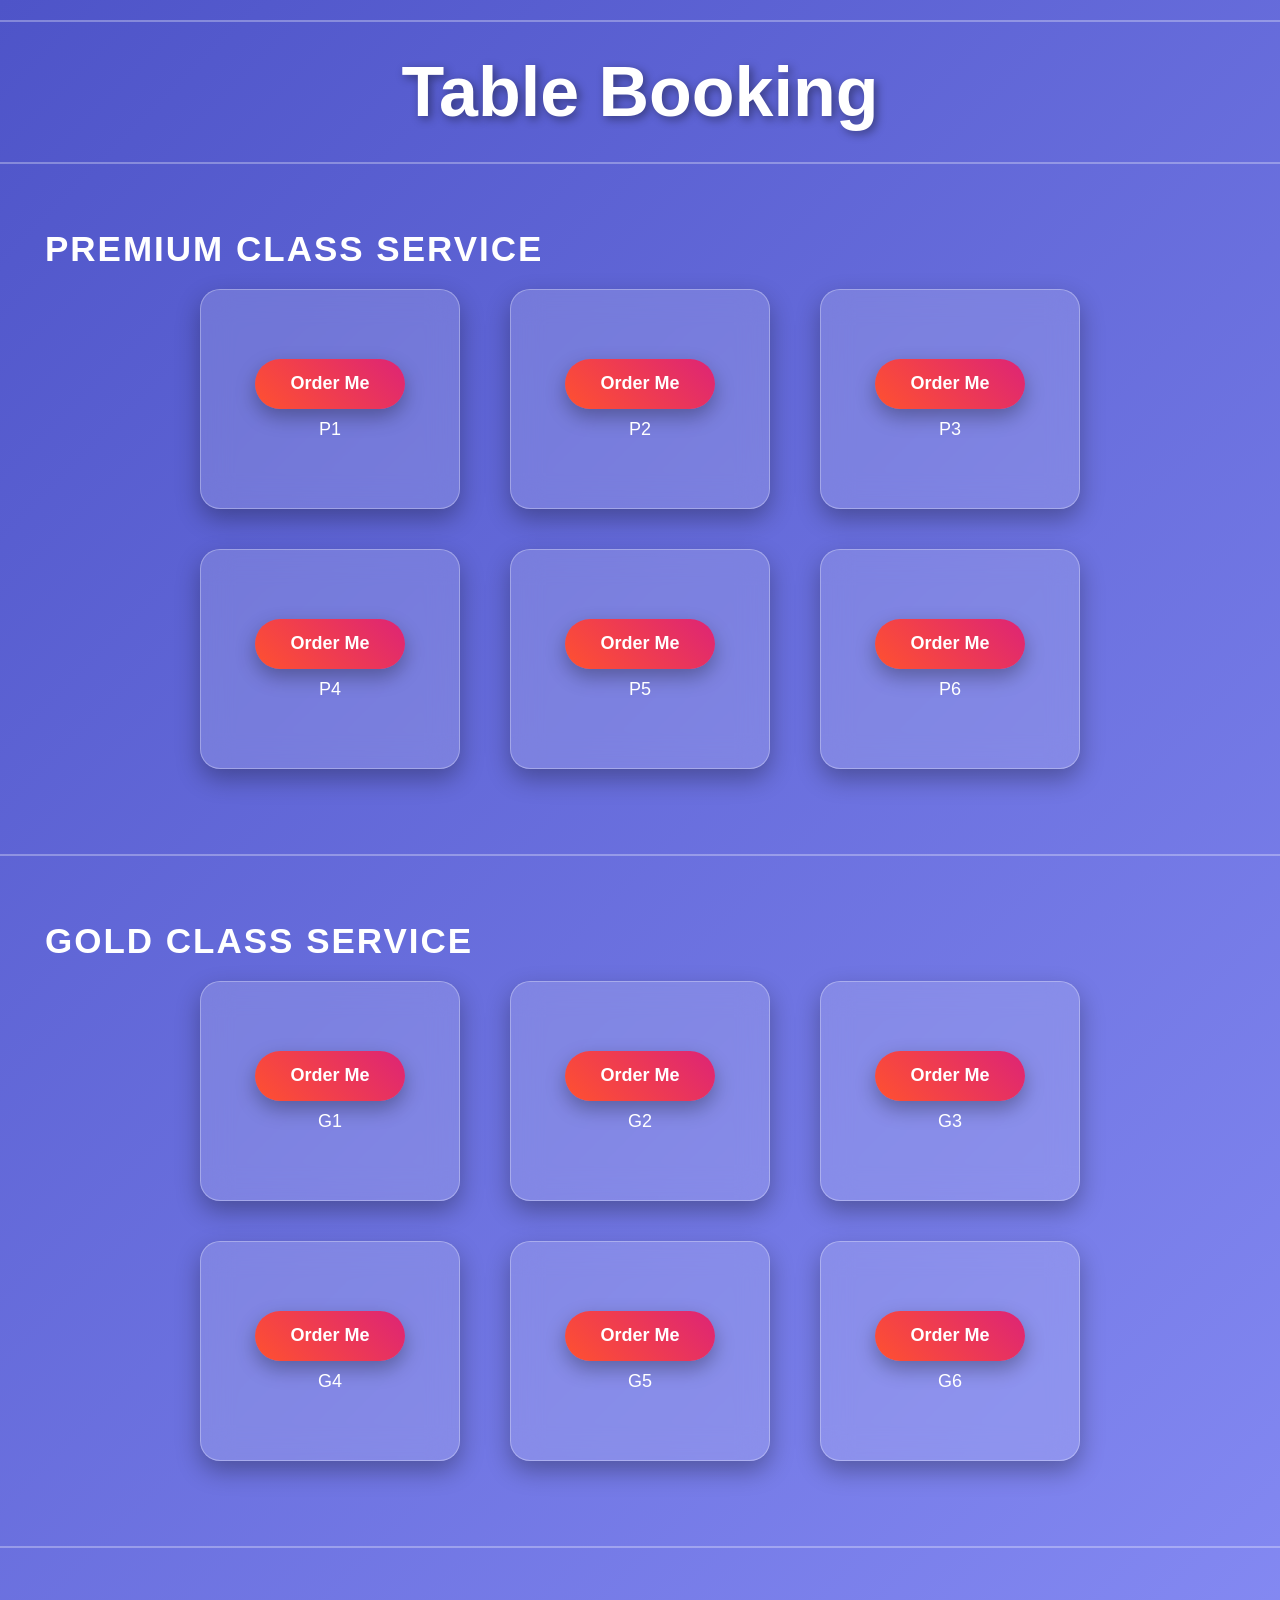
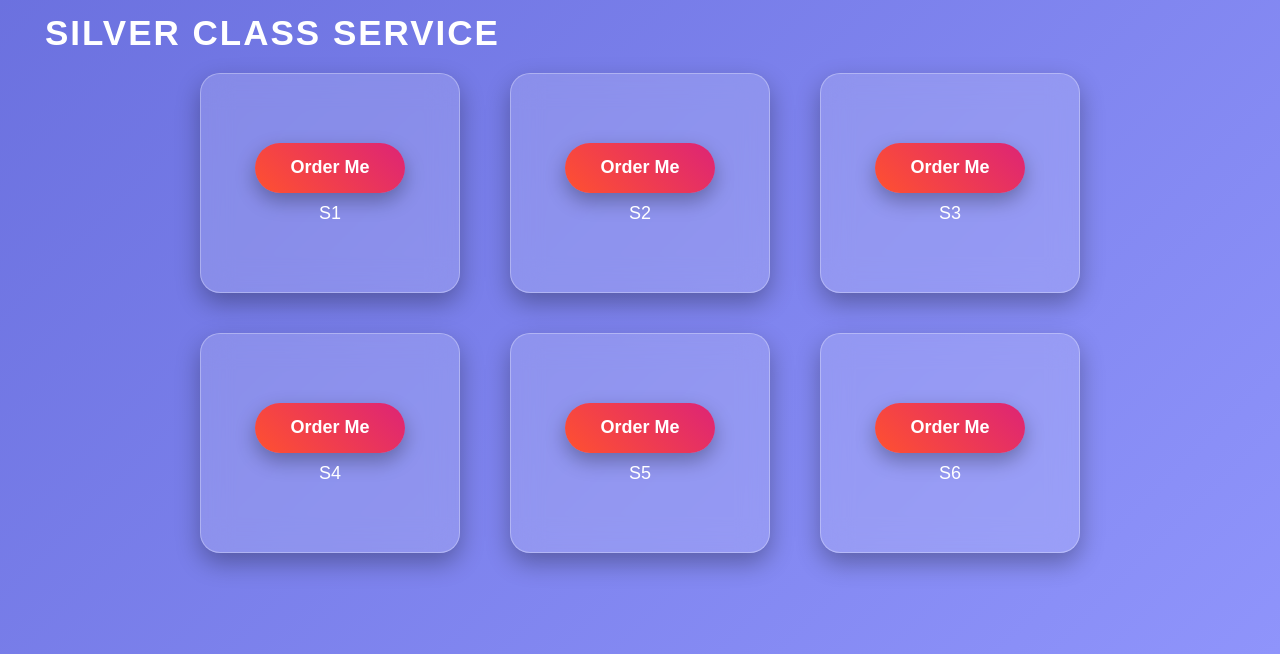
<file: tableBook.html>
<!DOCTYPE html>
<html lang="en">

<head>
    <meta charset="UTF-8">
    <meta name="viewport" content="width=device-width, initial-scale=1.0">

    <title>Table Booking</title>

    <style>

        * {
            margin: 0;
            padding: 0;
            box-sizing: border-box;
            font-family: 'Poppins', sans-serif;
        }

        body {
            background: linear-gradient(135deg, #4e54c8, #8f94fb);
            min-height: 100vh;
        }

        h1 {
            text-align: center;
            font-size: 70px;
            color: #fff;
            margin: 30px 0;
            text-shadow: 3px 3px 10px rgba(0,0,0,.4);
        }

        h2 {
            color: #fff;
            margin: 20px;
            font-size: 35px;
            letter-spacing: 2px;
        }

        hr {
            border: 1px solid rgba(255,255,255,.3);
            margin: 20px 0;
        }

        .premium, .gold, .silver {
            padding: 25px;
        }

        .Trow {
            display: flex;
            justify-content: center;
            gap: 50px;
            margin-bottom: 40px;
            flex-wrap: wrap;
        }

        .table {
            width: 260px;
            height: 220px;
            border-radius: 20px;
            background: rgba(255,255,255,.15);
            backdrop-filter: blur(15px);
            border: 1px solid rgba(255,255,255,.3);
            display: flex;
            justify-content: center;
            align-items: center;
            transition: .4s;
            box-shadow: 0 10px 25px rgba(0,0,0,.3);
        }

        .table:hover {
            transform: translateY(-12px) scale(1.05);
            box-shadow: 0 20px 35px rgba(0,0,0,.45);
        }

        button {
            width: 150px;
            height: 50px;
            border: none;
            border-radius: 30px;
            background: linear-gradient(45deg,#ff512f,#dd2476);
            color: #fff;
            font-size: 18px;
            font-weight: bold;
            cursor: pointer;
            transition: .4s;
            box-shadow: 0 8px 20px rgba(0,0,0,.3);
        }

        button:hover {
            transform: scale(1.08);
            background: linear-gradient(45deg,#11998e,#38ef7d);
        }

        .detail {
            display: none;
            position: fixed;
            top: 50%;
            left: 50%;
            transform: translate(-50%,-50%);
            width: 650px;
            max-width: 95%;
            max-height: 90vh;
            overflow-y: auto;
            background: rgba(255,255,255,.18);
            backdrop-filter: blur(18px);
            border-radius: 20px;
            border: 1px solid rgba(255,255,255,.3);
            box-shadow: 0 20px 50px rgba(0,0,0,.4);
            padding: 30px;
            z-index: 1000;
            animation: popup .4s ease;
        }

        @keyframes popup {
            from {
                transform: translate(-50%,-60%) scale(.8);
                opacity: 0;
            }

            to {
                transform: translate(-50%,-50%) scale(1);
                opacity: 1;
            }
        }

        .detail h2 {
            text-align: center;
            margin-bottom: 20px;
            color: white;
        }

        .selected-table {
            text-align: center;
            color: white;
            font-size: 20px;
            margin-bottom: 20px;
            font-weight: bold;
        }

        .tb {
            width: 100%;
            margin: auto;
        }

        form {
            display: flex;
            flex-direction: column;
            gap: 20px;
        }

        .row {
            display: flex;
            align-items: center;
            justify-content: space-between;
        }

        label {
            width: 120px;
            color: white;
            font-size: 20px;
            font-weight: bold;
        }

        input {
            width: 100%;
            max-width: 350px;
            padding: 12px;
            border: none;
            outline: none;
            border-radius: 10px;
            font-size: 16px;
            background: rgba(255,255,255,.9);
        }

        input:focus {
            box-shadow: 0 0 10px #00f7ff;
        }

        .form-buttons {
            display: flex;
            justify-content: center;
            gap: 15px;
            flex-wrap: wrap;
        }

        form button {
            margin: 20px auto 0;
            width: 180px;
            background: linear-gradient(45deg,#00c9ff,#92fe9d);
            color: #000;
            font-weight: bold;
        }

        form button:hover {
            background: linear-gradient(45deg,#ff416c,#ff4b2b);
            color: #fff;
        }

        .close-btn {
            background: #333;
            color: white;
        }

        .close-btn:hover {
            background: #555;
        }

        .table-info {
            color: white;
            text-align: center;
            margin-top: 10px;
            font-size: 18px;
        }

        @media(max-width:768px) {

            h1 {
                font-size: 45px;
            }

            h2 {
                font-size: 28px;
            }

            .Trow {
                gap: 25px;
            }

            .table {
                width: 220px;
                height: 180px;
            }

            .row {
                flex-direction: column;
                align-items: flex-start;
                gap: 8px;
            }

            label {
                width: 100%;
            }

            input {
                max-width: 100%;
            }

        }

    </style>

</head>

<body>

    <hr>

    <h1>Table Booking</h1>

    <hr>


    <!-- PREMIUM CLASS -->

    <section>

        <div class="premium">

            <h2>PREMIUM CLASS SERVICE</h2>

            <div class="Trow">

                <div class="table">
                    <div>
                        <button onclick="showDiv(1,'P1','PREMIUM')">Order Me</button>
                        <p class="table-info">P1</p>
                    </div>
                </div>

                <div class="table">
                    <div>
                        <button onclick="showDiv(2,'P2','PREMIUM')">Order Me</button>
                        <p class="table-info">P2</p>
                    </div>
                </div>

                <div class="table">
                    <div>
                        <button onclick="showDiv(3,'P3','PREMIUM')">Order Me</button>
                        <p class="table-info">P3</p>
                    </div>
                </div>

            </div>


            <div class="Trow">

                <div class="table">
                    <div>
                        <button onclick="showDiv(4,'P4','PREMIUM')">Order Me</button>
                        <p class="table-info">P4</p>
                    </div>
                </div>

                <div class="table">
                    <div>
                        <button onclick="showDiv(5,'P5','PREMIUM')">Order Me</button>
                        <p class="table-info">P5</p>
                    </div>
                </div>

                <div class="table">
                    <div>
                        <button onclick="showDiv(6,'P6','PREMIUM')">Order Me</button>
                        <p class="table-info">P6</p>
                    </div>
                </div>

            </div>

        </div>

    </section>


    <hr>


    <!-- GOLD CLASS -->

    <section>

        <div class="gold">

            <h2>GOLD CLASS SERVICE</h2>

            <div class="Trow">

                <div class="table">
                    <div>
                        <button onclick="showDiv(7,'G1','GOLD')">Order Me</button>
                        <p class="table-info">G1</p>
                    </div>
                </div>

                <div class="table">
                    <div>
                        <button onclick="showDiv(8,'G2','GOLD')">Order Me</button>
                        <p class="table-info">G2</p>
                    </div>
                </div>

                <div class="table">
                    <div>
                        <button onclick="showDiv(9,'G3','GOLD')">Order Me</button>
                        <p class="table-info">G3</p>
                    </div>
                </div>

            </div>


            <div class="Trow">

                <div class="table">
                    <div>
                        <button onclick="showDiv(10,'G4','GOLD')">Order Me</button>
                        <p class="table-info">G4</p>
                    </div>
                </div>

                <div class="table">
                    <div>
                        <button onclick="showDiv(11,'G5','GOLD')">Order Me</button>
                        <p class="table-info">G5</p>
                    </div>
                </div>

                <div class="table">
                    <div>
                        <button onclick="showDiv(12,'G6','GOLD')">Order Me</button>
                        <p class="table-info">G6</p>
                    </div>
                </div>

            </div>

        </div>

    </section>


    <hr>


    <!-- SILVER CLASS -->

    <section>

        <div class="silver">

            <h2>SILVER CLASS SERVICE</h2>

            <div class="Trow">

                <div class="table">
                    <div>
                        <button onclick="showDiv(13,'S1','SILVER')">Order Me</button>
                        <p class="table-info">S1</p>
                    </div>
                </div>

                <div class="table">
                    <div>
                        <button onclick="showDiv(14,'S2','SILVER')">Order Me</button>
                        <p class="table-info">S2</p>
                    </div>
                </div>

                <div class="table">
                    <div>
                        <button onclick="showDiv(15,'S3','SILVER')">Order Me</button>
                        <p class="table-info">S3</p>
                    </div>
                </div>

            </div>


            <div class="Trow">

                <div class="table">
                    <div>
                        <button onclick="showDiv(16,'S4','SILVER')">Order Me</button>
                        <p class="table-info">S4</p>
                    </div>
                </div>

                <div class="table">
                    <div>
                        <button onclick="showDiv(17,'S5','SILVER')">Order Me</button>
                        <p class="table-info">S5</p>
                    </div>
                </div>

                <div class="table">
                    <div>
                        <button onclick="showDiv(18,'S6','SILVER')">Order Me</button>
                        <p class="table-info">S6</p>
                    </div>
                </div>

            </div>

        </div>

    </section>


    <br><br>


    <!-- BOOKING POPUP -->

    <div class="detail" id="bookingPopup">

        <h2>TABLE BOOKING</h2>

        <p class="selected-table" id="selectedTable">
            Selected Table: -
        </p>

        <div class="tb">

            <form id="bookingForm">

                <div class="row">

                    <label>Name :</label>

                    <input
                        type="text"
                        id="customer_name"
                        placeholder="Enter Your Name"
                        required
                    >

                </div>


                <div class="row">

                    <label>Purpose :</label>

                    <input
                        type="text"
                        id="purpose"
                        placeholder="Your Purpose Of Visit"
                    >

                </div>


                <div class="row">

                    <label>Phone :</label>

                    <input
                        type="tel"
                        id="phone"
                        placeholder="Enter Your Phone Number"
                        pattern="[0-9]{10}"
                        maxlength="10"
                        required
                    >

                </div>


                <div class="row">

                    <label>Date :</label>

                    <input
                        type="date"
                        id="booking_date"
                        required
                    >

                </div>


                <div class="row">

                    <label>Time :</label>

                    <input
                        type="time"
                        id="booking_time"
                        required
                    >

                </div>


                <div class="form-buttons">

                    <button type="submit" id="bookButton">
                        Book Now
                    </button>

                    <button
                        type="button"
                        class="close-btn"
                        onclick="closeDiv()"
                    >
                        Close
                    </button>

                </div>

            </form>

        </div>

    </div>


    <!-- JAVASCRIPT -->

    <script>

        // API URL

        const API_URL = "http://localhost:5000/api/bookings/book";


        // SELECTED TABLE

        let selectedTableId = null;


        // SET MINIMUM DATE

        document.getElementById("booking_date").min =
            new Date().toLocaleDateString("en-CA");


        // OPEN BOOKING POPUP

        function showDiv(tableId, tableNumber, tableClass) {

            selectedTableId = tableId;

            document.getElementById("selectedTable").innerText =
                "Selected Table: " + tableNumber +
                " | Class: " + tableClass;

            document.getElementById("bookingPopup").style.display = "block";

            document.body.style.overflow = "hidden";

        }


        // CLOSE POPUP

        function closeDiv() {

            document.getElementById("bookingPopup").style.display = "none";

            document.body.style.overflow = "auto";

        }


        // BOOKING FORM SUBMISSION

        document.getElementById("bookingForm").addEventListener(
            "submit",
            async function(event) {

                event.preventDefault();

                if (!selectedTableId) {

                    alert("Please select a table!");

                    return;

                }


                const bookingData = {

                    table_id: selectedTableId,

                    customer_name:
                        document.getElementById("customer_name").value.trim(),

                    purpose:
                        document.getElementById("purpose").value.trim(),

                    phone:
                        document.getElementById("phone").value.trim(),

                    booking_date:
                        document.getElementById("booking_date").value,

                    booking_time:
                        document.getElementById("booking_time").value

                };


                const bookButton = document.getElementById("bookButton");

                bookButton.disabled = true;

                bookButton.innerText = "Booking...";


                try {

                    const response = await fetch(API_URL, {

                        method: "POST",

                        headers: {
                            "Content-Type": "application/json"
                        },

                        body: JSON.stringify(bookingData)

                    });


                    const result = await response.json();


                    if (!response.ok) {

                        throw new Error(
                            result.message || "Booking failed!"
                        );

                    }


                    alert(
                        result.message +
                        "\nBooking ID: " + result.booking_id
                    );


                    document.getElementById("bookingForm").reset();

                    closeDiv();

                }

                catch(error) {

                    console.error("Booking Error:", error);

                    alert(error.message || "Server connection failed!");

                }

                finally {

                    bookButton.disabled = false;

                    bookButton.innerText = "Book Now";

                }

            }

        );


    </script>

</body>

</html>
</file>
